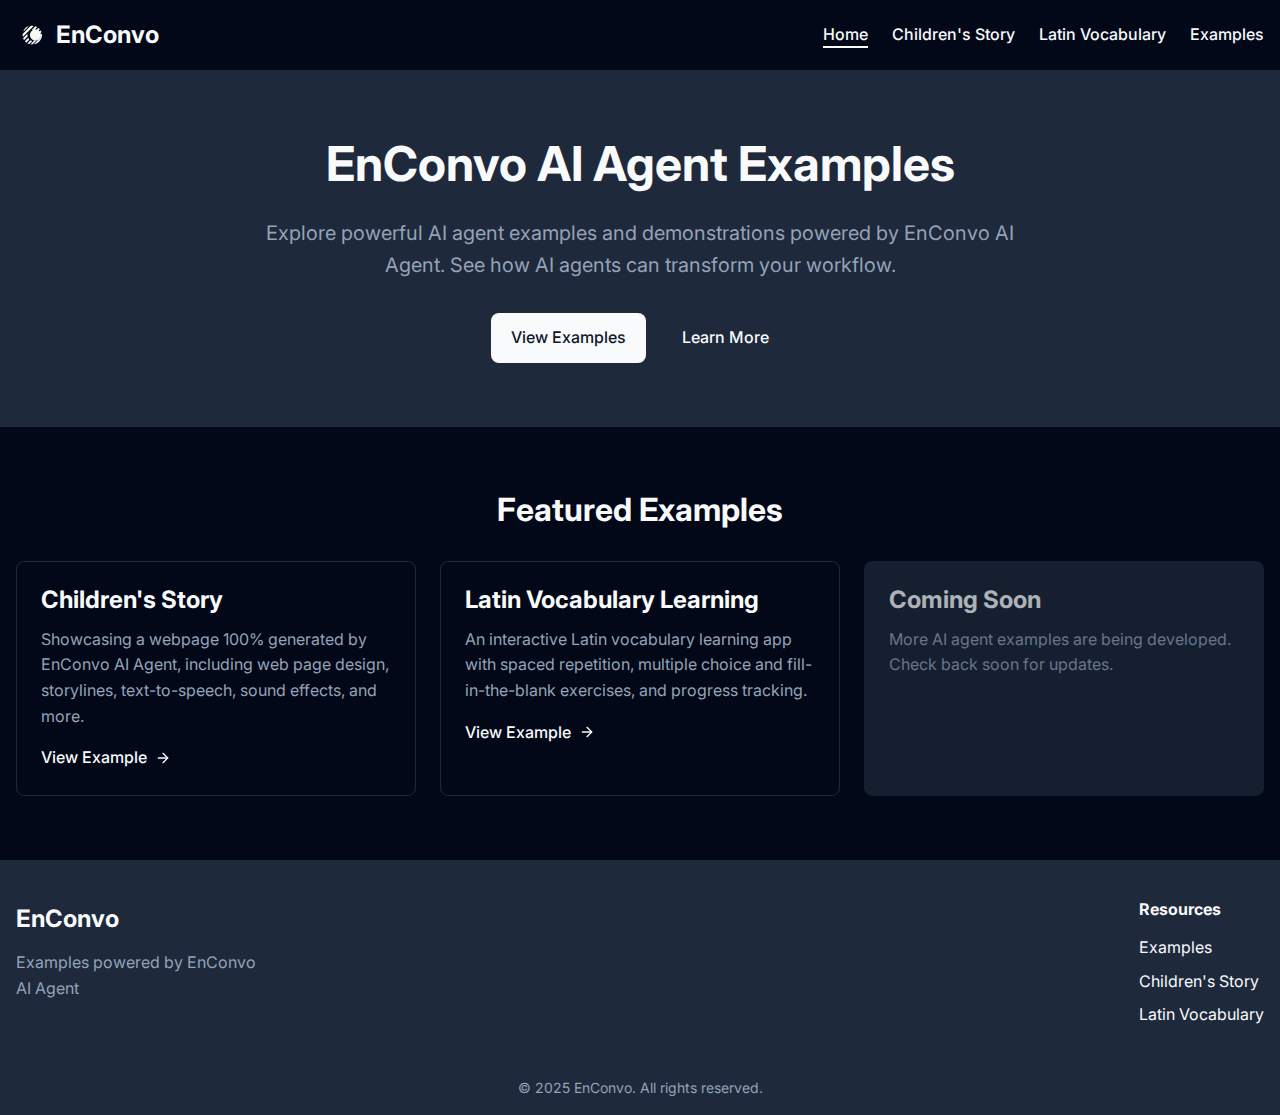
<file: index.html>
<!DOCTYPE html>
<html lang="en">
<head>
    <meta charset="UTF-8">
    <meta name="viewport" content="width=device-width, initial-scale=1.0">
    <title>EnConvo AI Agent Examples</title>
    <meta name="description" content="Explore examples of EnConvo AI Agents and their capabilities">
    <link rel="stylesheet" href="./css/main.css">
    <link rel="preconnect" href="https://fonts.googleapis.com">
    <link rel="preconnect" href="https://fonts.gstatic.com" crossorigin>
    <link href="https://fonts.googleapis.com/css2?family=Inter:wght@400;500;600;700&display=swap" rel="stylesheet">
</head>
<body>
    <header class="header">
        <div class="container">
            <div class="header-content">
                <a href="/" class="logo">
                    <img src="./icon.png" alt="EnConvo Logo" class="logo-icon">
                    <span class="logo-text">EnConvo</span>
                </a>
                <nav class="nav">
                    <button class="mobile-menu-toggle" aria-label="Toggle menu">
                        <span class="hamburger"></span>
                    </button>
                    <ul class="nav-list">
                        <li class="nav-item"><a href="/" class="nav-link active">Home</a></li>
                        <li class="nav-item"><a href="ORT/index.html" class="nav-link">Children's Story</a></li>
                        <li class="nav-item"><a href="Latin-Vocab-Shadcn/public/index.html" class="nav-link">Latin Vocabulary</a></li>
                        <li class="nav-item"><a href="#examples" class="nav-link">Examples</a></li>
                    </ul>
                </nav>
            </div>
        </div>
    </header>

    <main>
        <section class="hero">
            <div class="container">
                <div class="hero-content">
                    <h1 class="hero-title">EnConvo AI Agent Examples</h1>
                    <p class="hero-description">
                        Explore powerful AI agent examples and demonstrations powered by EnConvo AI Agent.
                        See how AI agents can transform your workflow.
                    </p>
                    <div class="hero-buttons">
                        <a href="#examples" class="button primary">View Examples</a>
                        <a href="https://enconvo.com" class="button secondary">Learn More</a>
                    </div>
                </div>
            </div>
        </section>

        <section id="examples" class="examples">
            <div class="container">
                <h2 class="section-title">Featured Examples</h2>
                <div class="examples-grid">
                    <div class="example-card">
                        <div class="example-card-content">
                            <h3 class="example-title">Children's Story</h3>
                            <p class="example-description">
                                Showcasing a webpage 100% generated by EnConvo AI Agent, including web page design, storylines, text-to-speech, sound effects, and more.
                            </p>
                            <a href="ORT/index.html" class="example-link">
                                View Example
                                <svg xmlns="http://www.w3.org/2000/svg" width="16" height="16" viewBox="0 0 24 24" fill="none" stroke="currentColor" stroke-width="2" stroke-linecap="round" stroke-linejoin="round"><line x1="5" y1="12" x2="19" y2="12"></line><polyline points="12 5 19 12 12 19"></polyline></svg>
                            </a>
                        </div>
                    </div>
                    <!-- Placeholder for future examples -->
                    <div class="example-card">
                        <div class="example-card-content">
                            <h3 class="example-title">Latin Vocabulary Learning</h3>
                            <p class="example-description">
                                An interactive Latin vocabulary learning app with spaced repetition, multiple choice and fill-in-the-blank exercises, and progress tracking.
                            </p>
                            <a href="Latin-Vocab-Shadcn/public/index.html" class="example-link">
                                View Example
                                <svg xmlns="http://www.w3.org/2000/svg" width="16" height="16" viewBox="0 0 24 24" fill="none" stroke="currentColor" stroke-width="2" stroke-linecap="round" stroke-linejoin="round"><line x1="5" y1="12" x2="19" y2="12"></line><polyline points="12 5 19 12 12 19"></polyline></svg>
                            </a>
                        </div>
                    </div>
                    <div class="example-card coming-soon">
                        <div class="example-card-content">
                            <h3 class="example-title">Coming Soon</h3>
                            <p class="example-description">
                                More AI agent examples are being developed. Check back soon for updates.
                            </p>
                        </div>
                    </div>
                </div>
            </div>
        </section>
    </main>

    <footer class="footer">
        <div class="container">
            <div class="footer-content">
                <div class="footer-brand">
                    <a href="https://enconvo.com" class="footer-logo">
                        <span class="logo-text">EnConvo</span>
                    </a>
                    <p class="footer-description">
                        Examples powered by EnConvo AI Agent
                    </p>
                </div>
                <div class="footer-links">
                    <div class="footer-links-group">
                        <h4 class="footer-links-title">Resources</h4>
                        <ul class="footer-links-list">
                            <li><a href="#examples">Examples</a></li>
                            <li><a href="ORT/index.html">Children's Story</a></li>
                            <li><a href="Latin-Vocab-Shadcn/public/index.html">Latin Vocabulary</a></li>
                        </ul>
                    </div>
                </div>
            </div>
            <div class="footer-bottom">
                <p class="copyright">© 2025 EnConvo. All rights reserved.</p>
            </div>
        </div>
    </footer>

    <script src="./js/main.js"></script>
</body>
</html>
</file>
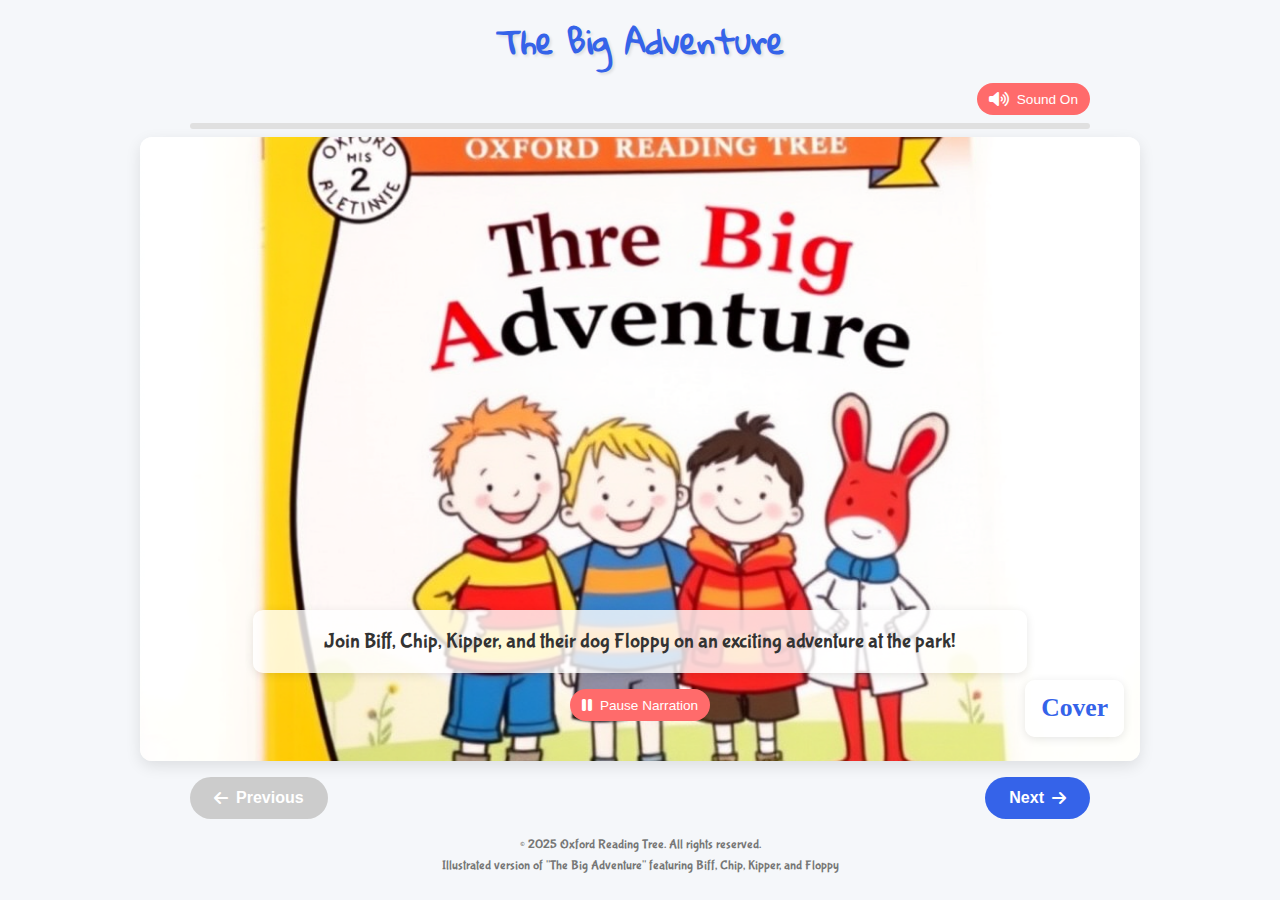
<file: ORT/index.html>
<!DOCTYPE html>
<html lang="en">
<head>
    <meta charset="UTF-8">
    <meta name="viewport" content="width=device-width, initial-scale=1.0">
    <meta name="description" content="An interactive storybook from Oxford Reading Tree featuring Biff, Chip, Kipper, and Floppy in 'The Big Adventure'">
    <meta name="keywords" content="Oxford Reading Tree, children's book, Biff, Chip, Kipper, Floppy, interactive story">
    <meta name="author" content="Oxford Reading Tree">
    
    <title>The Big Adventure | Oxford Reading Tree</title>
    
    <!-- Favicon -->
    <link rel="icon" href="favicon.ico" type="image/x-icon">
    
    <!-- Google Fonts -->
    <link rel="preconnect" href="https://fonts.googleapis.com">
    <link rel="preconnect" href="https://fonts.gstatic.com" crossorigin>
    <link href="https://fonts.googleapis.com/css2?family=Bubblegum+Sans&family=Schoolbell&family=Gloria+Hallelujah&display=swap" rel="stylesheet">
    
    <!-- Font Awesome -->
    <link rel="stylesheet" href="https://cdnjs.cloudflare.com/ajax/libs/font-awesome/6.0.0/css/all.min.css">
    
    <!-- Custom CSS -->
    <link rel="stylesheet" href="assets/css/styles.css">
</head>
<body>
    <div class="container">
        <header>
            <h1 class="title">The Big Adventure</h1>
        </header>
        
        <div class="sound-controls">
            <button class="audio-button mute-toggle" data-status="unmuted">
                <i class="fas fa-volume-up"></i> Sound On
            </button>
        </div>
        
        <div class="progress-container">
            <div class="progress-bar" id="progressBar"></div>
        </div>
        
        <main class="book">
            <!-- Cover Page -->
            <div class="page active" id="page-cover">
                <img src="assets/images/cover.png" alt="Cover - Biff, Chip and Kipper" class="story-image">
                <div class="overlay-content">
                    <p class="story-text">Join Biff, Chip, Kipper, and their dog Floppy on an exciting adventure at the park!</p>
                    <div class="audio-controls">
                        <button class="audio-button play-narration" data-audio="cover_narration">
                            <i class="fas fa-play"></i> Play Narration
                        </button>
                    </div>
                </div>
                <h2 class="subtitle">Cover</h2>
            </div>

            <!-- Page 1 -->
            <div class="page" id="page-1">
                <img src="assets/images/page1_toys.png" alt="Children playing with toys" class="story-image">
                <div class="overlay-content">
                    <p class="story-text">Biff, Chip, and Kipper were playing with their toys in the garden. They had blocks, cars, and other fun toys.</p>
                    <div class="audio-controls">
                        <button class="audio-button play-narration" data-audio="page1_narration">
                            <i class="fas fa-play"></i> Play Narration
                        </button>
                        <button class="audio-button play-sound" data-audio="toys_sound_effect">
                            <i class="fas fa-volume-up"></i> Toy Sounds
                        </button>
                    </div>
                </div>
                <h2 class="subtitle">Page 1</h2>
            </div>

            <!-- Page 2 -->
            <div class="page" id="page-2">
                <img src="assets/images/page2_walking.png" alt="Walking to the park with Floppy" class="story-image">
                <div class="overlay-content">
                    <p class="story-text">"Let's go to the park," said Mom. "We can take Floppy with us." The children walked to the park with their dog Floppy.</p>
                    <div class="audio-controls">
                        <button class="audio-button play-narration" data-audio="page2_narration">
                            <i class="fas fa-play"></i> Play Narration
                        </button>
                        <button class="audio-button play-sound" data-audio="walking_sound_effect">
                            <i class="fas fa-volume-up"></i> Walking Sounds
                        </button>
                    </div>
                </div>
                <h2 class="subtitle">Page 2</h2>
            </div>

            <!-- Page 3 -->
            <div class="page" id="page-3">
                <img src="assets/images/page3_ball.png" alt="Kipper finding a ball" class="story-image">
                <div class="overlay-content">
                    <p class="story-text">"Look!" said Kipper. "I found a ball." The children played catch with the red ball. Floppy watched them play.</p>
                    <div class="audio-controls">
                        <button class="audio-button play-narration" data-audio="page3_narration">
                            <i class="fas fa-play"></i> Play Narration
                        </button>
                        <button class="audio-button play-sound" data-audio="ball_bouncing_sound_effect">
                            <i class="fas fa-volume-up"></i> Ball Sounds
                        </button>
                    </div>
                </div>
                <h2 class="subtitle">Page 3</h2>
            </div>

            <!-- Page 4 -->
            <div class="page" id="page-4">
                <img src="assets/images/page4_ball_in_pond.png" alt="Ball in the pond" class="story-image">
                <div class="overlay-content">
                    <p class="story-text">Oh no! The ball went too far and landed in the pond. "What will we do now?" asked Biff. They all looked at the ball floating on the water.</p>
                    <div class="audio-controls">
                        <button class="audio-button play-narration" data-audio="page4_narration">
                            <i class="fas fa-play"></i> Play Narration
                        </button>
                        <button class="audio-button play-sound" data-audio="pond_splash_sound_effect">
                            <i class="fas fa-volume-up"></i> Splash Sound
                        </button>
                    </div>
                </div>
                <h2 class="subtitle">Page 4</h2>
            </div>

            <!-- Page 5 -->
            <div class="page" id="page-5">
                <img src="assets/images/page5_floppy_jumping.png" alt="Floppy jumping into the pond" class="story-image">
                <div class="overlay-content">
                    <p class="story-text">Suddenly, Floppy ran to the pond. Splash! He jumped into the water. "Floppy is going to get the ball!" shouted Chip.</p>
                    <div class="audio-controls">
                        <button class="audio-button play-narration" data-audio="page5_narration">
                            <i class="fas fa-play"></i> Play Narration
                        </button>
                        <button class="audio-button play-sound" data-audio="pond_splash_sound_effect">
                            <i class="fas fa-volume-up"></i> Splash Sound
                        </button>
                    </div>
                </div>
                <h2 class="subtitle">Page 5</h2>
            </div>

            <!-- Page 6 -->
            <div class="page" id="page-6">
                <img src="assets/images/page6_floppy_retrieving.png" alt="Floppy retrieving the ball" class="story-image">
                <div class="overlay-content">
                    <p class="story-text">Floppy swam to the ball and grabbed it in his mouth. Then he brought it back to the children. "Good dog, Floppy!" they all cheered. What a brave dog!</p>
                    <div class="audio-controls">
                        <button class="audio-button play-narration" data-audio="page6_narration">
                            <i class="fas fa-play"></i> Play Narration
                        </button>
                        <button class="audio-button play-sound" data-audio="happy_children_sound_effect">
                            <i class="fas fa-volume-up"></i> Cheering Sounds
                        </button>
                    </div>
                </div>
                <h2 class="subtitle">Page 6</h2>
            </div>
        </main>

        <div class="nav-buttons">
            <button class="nav-button" id="prevBtn" disabled><i class="fas fa-arrow-left"></i> Previous</button>
            <button class="nav-button" id="nextBtn">Next <i class="fas fa-arrow-right"></i></button>
        </div>

        <footer>
            <p>&copy; 2025 Oxford Reading Tree. All rights reserved.</p>
            <p>Illustrated version of "The Big Adventure" featuring Biff, Chip, Kipper, and Floppy</p>
        </footer>
    </div>

    <!-- Audio Elements -->
    <audio id="cover_narration" src="assets/audio/cover_narration.mp3"></audio>
    <audio id="page1_narration" src="assets/audio/page1_narration.mp3"></audio>
    <audio id="page2_narration" src="assets/audio/page2_narration.mp3"></audio>
    <audio id="page3_narration" src="assets/audio/page3_narration.mp3"></audio>
    <audio id="page4_narration" src="assets/audio/page4_narration.mp3"></audio>
    <audio id="page5_narration" src="assets/audio/page5_narration.mp3"></audio>
    <audio id="page6_narration" src="assets/audio/page6_narration.mp3"></audio>
    
    <audio id="toys_sound_effect" src="assets/audio/toys_sound_effect.mp3"></audio>
    <audio id="walking_sound_effect" src="assets/audio/walking_sound_effect.mp3"></audio>
    <audio id="ball_bouncing_sound_effect" src="assets/audio/ball_bouncing_sound_effect.mp3"></audio>
    <audio id="pond_splash_sound_effect" src="assets/audio/pond_splash_sound_effect.mp3"></audio>
    <audio id="happy_children_sound_effect" src="assets/audio/happy_children_sound_effect.mp3"></audio>

    <!-- Scripts -->
    <script src="assets/js/main.js"></script>
</body>
</html>
</file>
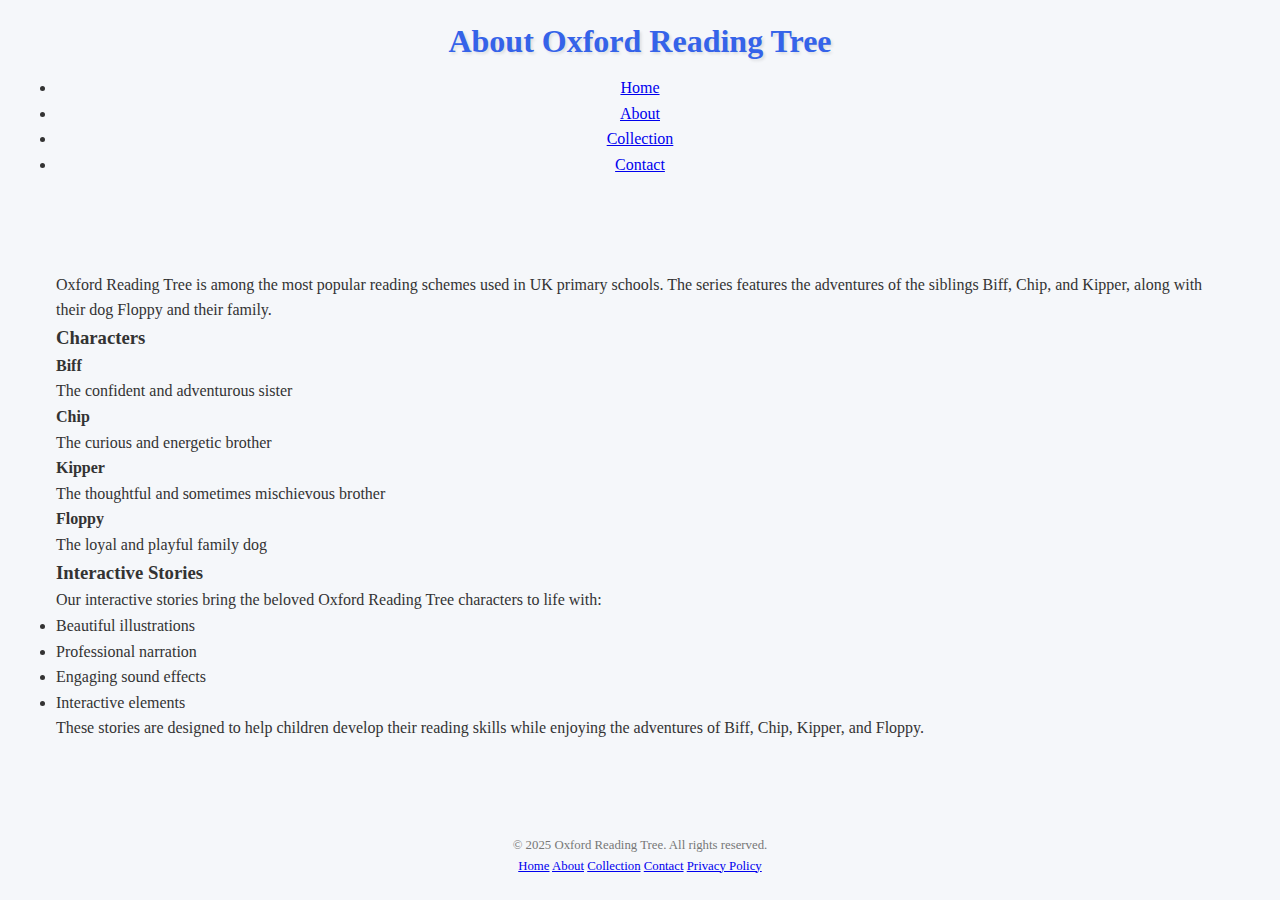
<file: ORT/about.html>
<!DOCTYPE html>
<html lang="en">
<head>
    <meta charset="UTF-8">
    <meta name="viewport" content="width=device-width, initial-scale=1.0">
    <meta name="description" content="About Oxford Reading Tree and the interactive storybook series">
    <meta name="keywords" content="Oxford Reading Tree, children's book, Biff, Chip, Kipper, Floppy, about">
    <meta name="author" content="Oxford Reading Tree">
    
    <title>About | Oxford Reading Tree</title>
    
    <!-- Favicon -->
    <link rel="icon" href="favicon.ico" type="image/x-icon">
    
    <!-- Google Fonts -->
    <link rel="preconnect" href="https://fonts.googleapis.com">
    <link rel="preconnect" href="https://fonts.gstatic.com" crossorigin>
    <link href="https://fonts.googleapis.com/css2?family=Open+Sans:wght@400;600;700&display=swap" rel="stylesheet">
    
    <!-- Font Awesome -->
    <link rel="stylesheet" href="https://cdnjs.cloudflare.com/ajax/libs/font-awesome/6.0.0/css/all.min.css">
    
    <!-- Custom CSS -->
    <link rel="stylesheet" href="assets/css/styles.css">
</head>
<body>
    <div class="container">
        <header>
            <h1 class="title">About Oxford Reading Tree</h1>
            <nav class="main-nav">
                <ul>
                    <li><a href="index.html">Home</a></li>
                    <li><a href="about.html" class="active">About</a></li>
                    <li><a href="collection.html">Collection</a></li>
                    <li><a href="contact.html">Contact</a></li>
                </ul>
            </nav>
        </header>
        
        <main class="content">
            <section class="about-section">
                <p>Oxford Reading Tree is among the most popular reading schemes used in UK primary schools. The series features the adventures of the siblings Biff, Chip, and Kipper, along with their dog Floppy and their family.</p>
                
                <h3>Characters</h3>
                <div class="character-info">
                    <div class="character">
                        <h4>Biff</h4>
                        <p>The confident and adventurous sister</p>
                    </div>
                    <div class="character">
                        <h4>Chip</h4>
                        <p>The curious and energetic brother</p>
                    </div>
                    <div class="character">
                        <h4>Kipper</h4>
                        <p>The thoughtful and sometimes mischievous brother</p>
                    </div>
                    <div class="character">
                        <h4>Floppy</h4>
                        <p>The loyal and playful family dog</p>
                    </div>
                </div>
                
                <h3>Interactive Stories</h3>
                <p>Our interactive stories bring the beloved Oxford Reading Tree characters to life with:</p>
                <ul>
                    <li>Beautiful illustrations</li>
                    <li>Professional narration</li>
                    <li>Engaging sound effects</li>
                    <li>Interactive elements</li>
                </ul>
                
                <p>These stories are designed to help children develop their reading skills while enjoying the adventures of Biff, Chip, Kipper, and Floppy.</p>
            </section>
        </main>

        <footer>
            <p>&copy; 2025 Oxford Reading Tree. All rights reserved.</p>
            <div class="footer-links">
                <a href="index.html">Home</a>
                <a href="about.html">About</a>
                <a href="collection.html">Collection</a>
                <a href="contact.html">Contact</a>
                <a href="privacy.html">Privacy Policy</a>
            </div>
        </footer>
    </div>

    <!-- Scripts -->
    <script src="assets/js/main.js"></script>
</body>
</html>
</file>
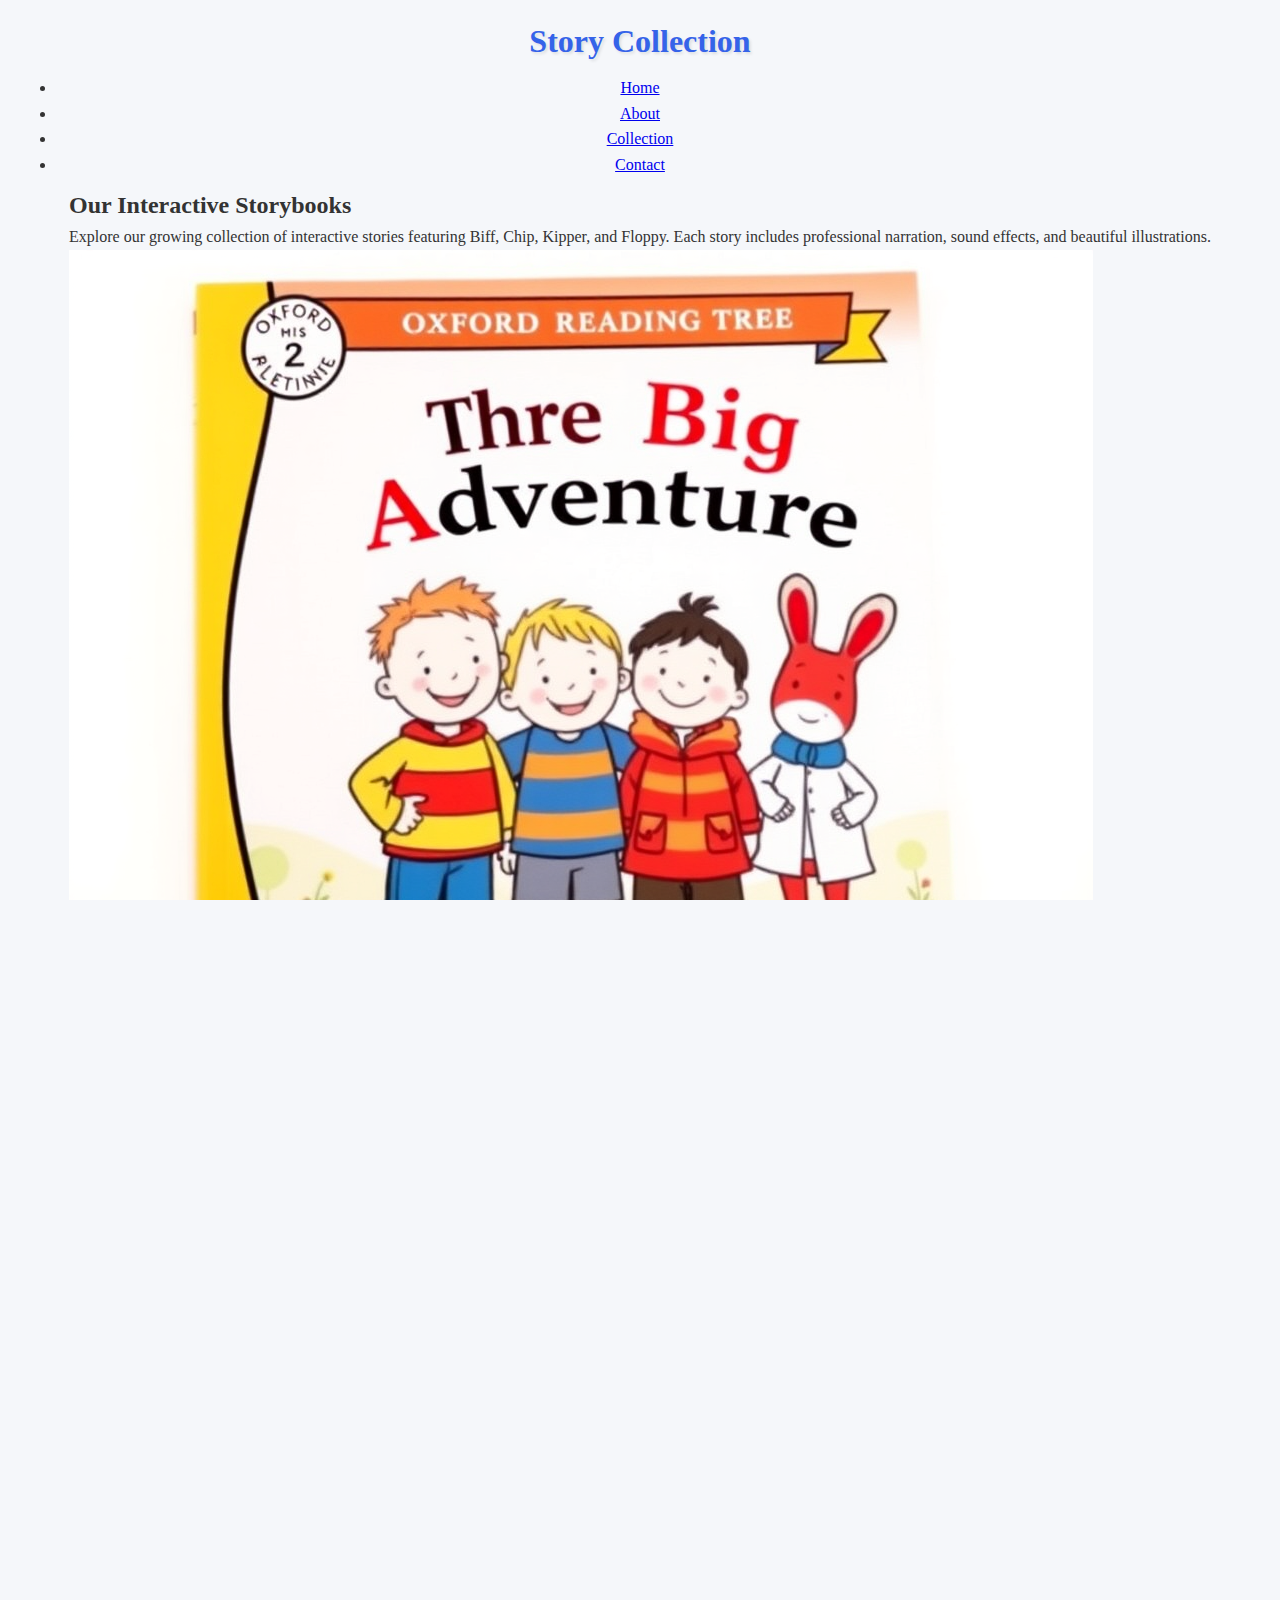
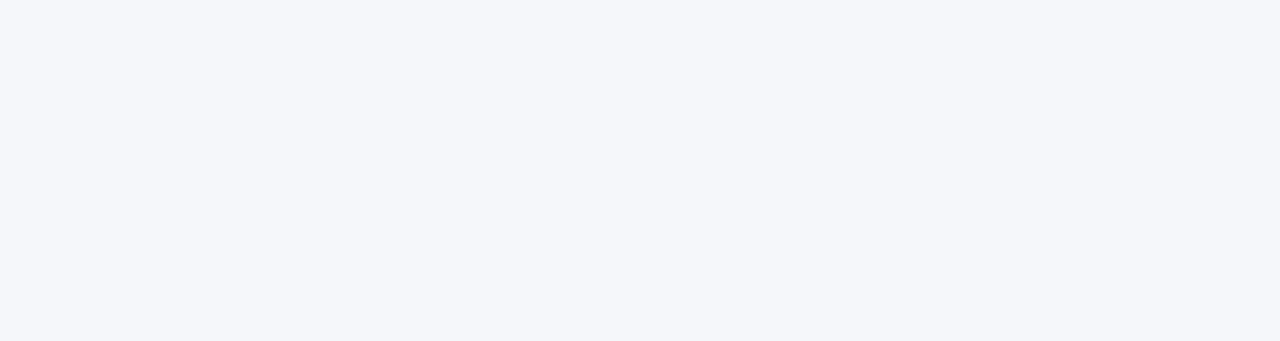
<file: ORT/collection.html>
<!DOCTYPE html>
<html lang="en">
<head>
    <meta charset="UTF-8">
    <meta name="viewport" content="width=device-width, initial-scale=1.0">
    <meta name="description" content="Collection of Oxford Reading Tree interactive stories">
    <meta name="keywords" content="Oxford Reading Tree, children's book, Biff, Chip, Kipper, Floppy, collection, stories">
    <meta name="author" content="Oxford Reading Tree">
    
    <title>Story Collection | Oxford Reading Tree</title>
    
    <!-- Favicon -->
    <link rel="icon" href="favicon.ico" type="image/x-icon">
    
    <!-- Google Fonts -->
    <link rel="preconnect" href="https://fonts.googleapis.com">
    <link rel="preconnect" href="https://fonts.gstatic.com" crossorigin>
    <link href="https://fonts.googleapis.com/css2?family=Open+Sans:wght@400;600;700&display=swap" rel="stylesheet">
    
    <!-- Font Awesome -->
    <link rel="stylesheet" href="https://cdnjs.cloudflare.com/ajax/libs/font-awesome/6.0.0/css/all.min.css">
    
    <!-- Custom CSS -->
    <link rel="stylesheet" href="assets/css/styles.css">
</head>
<body>
    <div class="container">
        <header>
            <h1 class="title">Story Collection</h1>
            <nav class="main-nav">
                <ul>
                    <li><a href="index.html">Home</a></li>
                    <li><a href="about.html">About</a></li>
                    <li><a href="collection.html" class="active">Collection</a></li>
                    <li><a href="contact.html">Contact</a></li>
                </ul>
            </nav>
        </header>
        
        <main class="content">
            <section class="collection-intro">
                <h2>Our Interactive Storybooks</h2>
                <p>Explore our growing collection of interactive stories featuring Biff, Chip, Kipper, and Floppy. Each story includes professional narration, sound effects, and beautiful illustrations.</p>
            </section>
            
            <section class="story-collection">
                <div class="story-card">
                    <img src="assets/images/cover.png" alt="The Big Adventure" class="story-thumbnail">
                    <div class="story-details">
                        <h3>The Big Adventure</h3>
                        <p>Join Biff, Chip, Kipper, and Floppy on an exciting adventure at the park!</p>
                        <a href="index.html" class="story-link">Read Story <i class="fas fa-arrow-right"></i></a>
                    </div>
                </div>
                
                <div class="story-card coming-soon">
                    <div class="coming-soon-overlay">
                        <span>Coming Soon</span>
                    </div>
                    <img src="assets/images/placeholder.svg" alt="Coming Soon" class="story-thumbnail">
                    <div class="story-details">
                        <h3>The Magic Key</h3>
                        <p>The children discover a mysterious key that leads to magical adventures.</p>
                    </div>
                </div>
                
                <div class="story-card coming-soon">
                    <div class="coming-soon-overlay">
                        <span>Coming Soon</span>
                    </div>
                    <img src="assets/images/placeholder.svg" alt="Coming Soon" class="story-thumbnail">
                    <div class="story-details">
                        <h3>The New Puppy</h3>
                        <p>A story about when Floppy first joined the family as a small puppy.</p>
                    </div>
                </div>
            </section>
        </main>

        <footer>
            <p>&copy; 2025 Oxford Reading Tree. All rights reserved.</p>
            <div class="footer-links">
                <a href="index.html">Home</a>
                <a href="about.html">About</a>
                <a href="collection.html">Collection</a>
                <a href="contact.html">Contact</a>
                <a href="privacy.html">Privacy Policy</a>
            </div>
        </footer>
    </div>

    <!-- Scripts -->
    <script src="assets/js/main.js"></script>
</body>
</html>
</file>
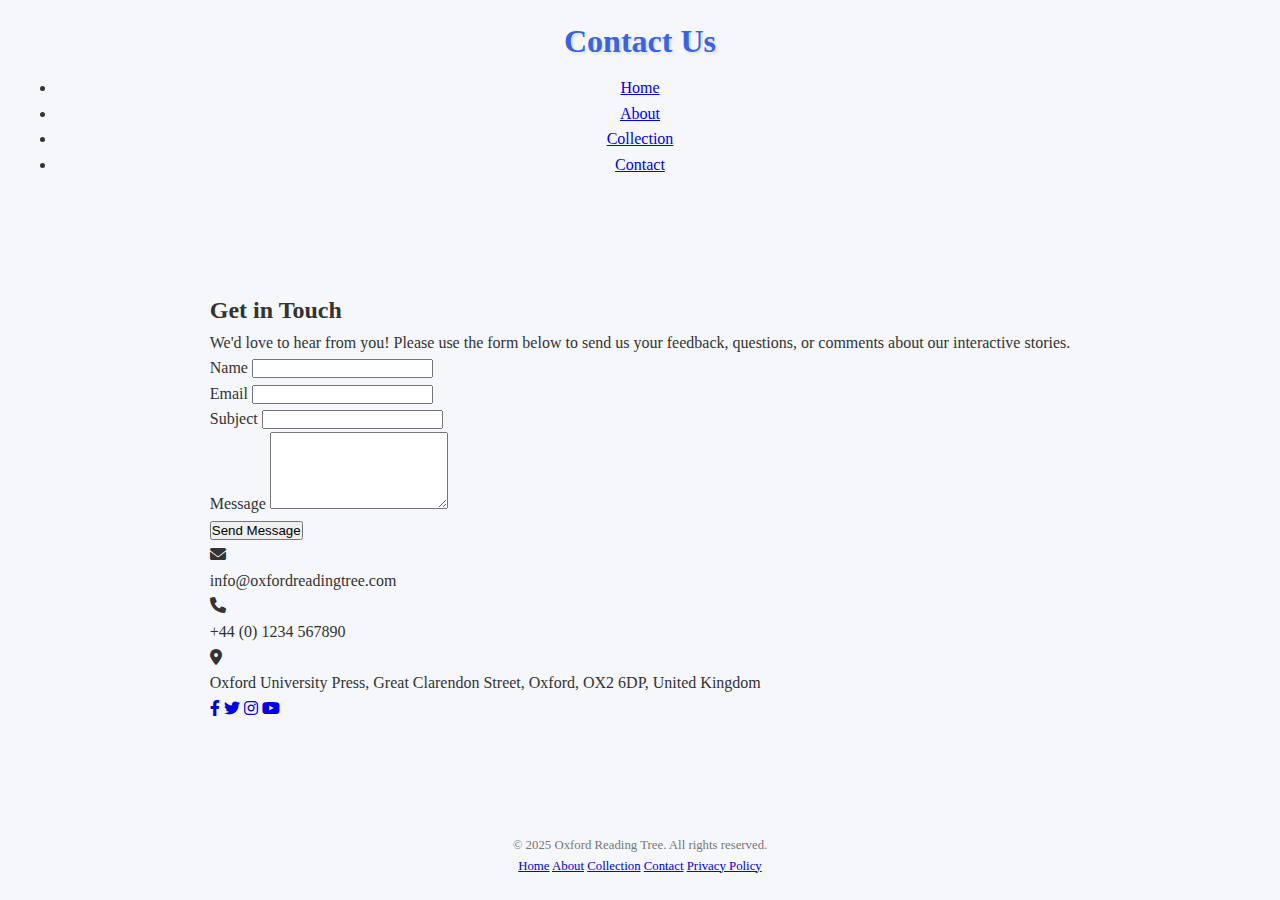
<file: ORT/contact.html>
<!DOCTYPE html>
<html lang="en">
<head>
    <meta charset="UTF-8">
    <meta name="viewport" content="width=device-width, initial-scale=1.0">
    <meta name="description" content="Contact Oxford Reading Tree for inquiries about interactive stories">
    <meta name="keywords" content="Oxford Reading Tree, contact, feedback, support">
    <meta name="author" content="Oxford Reading Tree">
    
    <title>Contact Us | Oxford Reading Tree</title>
    
    <!-- Favicon -->
    <link rel="icon" href="favicon.ico" type="image/x-icon">
    
    <!-- Google Fonts -->
    <link rel="preconnect" href="https://fonts.googleapis.com">
    <link rel="preconnect" href="https://fonts.gstatic.com" crossorigin>
    <link href="https://fonts.googleapis.com/css2?family=Open+Sans:wght@400;600;700&display=swap" rel="stylesheet">
    
    <!-- Font Awesome -->
    <link rel="stylesheet" href="https://cdnjs.cloudflare.com/ajax/libs/font-awesome/6.0.0/css/all.min.css">
    
    <!-- Custom CSS -->
    <link rel="stylesheet" href="assets/css/styles.css">
</head>
<body>
    <div class="container">
        <header>
            <h1 class="title">Contact Us</h1>
            <nav class="main-nav">
                <ul>
                    <li><a href="index.html">Home</a></li>
                    <li><a href="about.html">About</a></li>
                    <li><a href="collection.html">Collection</a></li>
                    <li><a href="contact.html" class="active">Contact</a></li>
                </ul>
            </nav>
        </header>
        
        <main class="content">
            <section class="contact-section">
                <h2>Get in Touch</h2>
                <p>We'd love to hear from you! Please use the form below to send us your feedback, questions, or comments about our interactive stories.</p>
                
                <div class="contact-container">
                    <div class="contact-form">
                        <form id="contactForm" action="#" method="post">
                            <div class="form-group">
                                <label for="name">Name</label>
                                <input type="text" id="name" name="name" required>
                            </div>
                            
                            <div class="form-group">
                                <label for="email">Email</label>
                                <input type="email" id="email" name="email" required>
                            </div>
                            
                            <div class="form-group">
                                <label for="subject">Subject</label>
                                <input type="text" id="subject" name="subject" required>
                            </div>
                            
                            <div class="form-group">
                                <label for="message">Message</label>
                                <textarea id="message" name="message" rows="5" required></textarea>
                            </div>
                            
                            <button type="submit" class="submit-btn">Send Message</button>
                        </form>
                    </div>
                    
                    <div class="contact-info">
                        <div class="info-item">
                            <i class="fas fa-envelope"></i>
                            <p>info@oxfordreadingtree.com</p>
                        </div>
                        
                        <div class="info-item">
                            <i class="fas fa-phone"></i>
                            <p>+44 (0) 1234 567890</p>
                        </div>
                        
                        <div class="info-item">
                            <i class="fas fa-map-marker-alt"></i>
                            <p>Oxford University Press, Great Clarendon Street, Oxford, OX2 6DP, United Kingdom</p>
                        </div>
                        
                        <div class="social-links">
                            <a href="#" aria-label="Facebook"><i class="fab fa-facebook-f"></i></a>
                            <a href="#" aria-label="Twitter"><i class="fab fa-twitter"></i></a>
                            <a href="#" aria-label="Instagram"><i class="fab fa-instagram"></i></a>
                            <a href="#" aria-label="YouTube"><i class="fab fa-youtube"></i></a>
                        </div>
                    </div>
                </div>
            </section>
        </main>

        <footer>
            <p>&copy; 2025 Oxford Reading Tree. All rights reserved.</p>
            <div class="footer-links">
                <a href="index.html">Home</a>
                <a href="about.html">About</a>
                <a href="collection.html">Collection</a>
                <a href="contact.html">Contact</a>
                <a href="privacy.html">Privacy Policy</a>
            </div>
        </footer>
    </div>

    <!-- Scripts -->
    <script src="assets/js/main.js"></script>
</body>
</html>
</file>
<file: ORT/assets/css/styles.css>
.overlay-content {
  position: absolute;
  bottom: 2rem;
  left: 0;
  right: 0;
  z-index: 10;
  display: flex;
  flex-direction: column;
  align-items: center;
  justify-content: center;
  padding: 0 1rem;
}

html, body {
  margin: 0;
  padding: 0;
  height: 100%;
  overflow: hidden;
}

/* Global Sound Controls */
.sound-controls {
  width: 100%;
  max-width: 900px;
  display: flex;
  justify-content: flex-end;
  margin-bottom: 0.5rem;
}

/**
 * Oxford Reading Tree - Interactive Story
 * Main Stylesheet
 */

/* Reset and Base Styles */
*, *::before, *::after {
  margin: 0;
  padding: 0;
  box-sizing: border-box;
}

:root {
  --primary-color: #3563E9;
  --secondary-color: #FF6B6B;
  --text-color: #333333;
  --light-gray: #F5F7FA;
  --white: #FFFFFF;
  --shadow: 0 5px 15px rgba(0, 0, 0, 0.1);
  --transition: all 0.3s ease;
}

body {
  font-family: 'Bubblegum Sans', 'Comic Sans MS', 'Marker Felt', cursive;
  background-color: var(--light-gray);
  color: var(--text-color);
  line-height: 1.6;
  height: 100vh;
  overflow: hidden;
}

.container {
  max-width: 1200px;
  margin: 0 auto;
  padding: 1rem;
  height: 100vh;
  display: flex;
  flex-direction: column;
  align-items: center;
  justify-content: space-between;
}

/* Header Styles */
header {
  width: 100%;
  text-align: center;
  margin-bottom: 0.5rem;
}

.title {
  font-family: 'Gloria Hallelujah', cursive;
  font-size: 2rem;
  color: var(--primary-color);
  margin-bottom: 0.5rem;
  font-weight: 700;
  text-shadow: 2px 2px 3px rgba(0, 0, 0, 0.1);
}

.subtitle {
  font-family: 'Schoolbell', cursive;
  font-size: 1.4rem;
  color: var(--primary-color);
  margin-bottom: 0.5rem;
  font-weight: 600;
  position: absolute;
  bottom: 1rem;
  right: 1rem;
  background-color: rgba(255, 255, 255, 0.8);
  padding: 0.5rem 1rem;
  border-radius: 10px;
  box-shadow: 0 2px 10px rgba(0, 0, 0, 0.1);
}

/* Book Layout */
.book {
  background-color: var(--white);
  border-radius: 12px;
  box-shadow: var(--shadow);
  width: 100%;
  max-width: 900px;
  overflow: hidden;
  position: relative;
  margin-bottom: 0.5rem;
  flex: 1;
  display: flex;
  flex-direction: column;
}

.page {
  display: none;
  padding: 0;
  text-align: center;
  flex: 1;
  overflow: hidden;
  position: relative;
}

.page.active {
  display: flex;
  flex-direction: column;
  animation: fadeIn 0.5s ease-in-out;
  position: relative;
}

.story-text {
  font-size: 1.2rem;
  margin: 0.5rem 0;
  line-height: 1.5;
  text-align: center;
  width: 90%;
  margin-left: auto;
  margin-right: auto;
  background-color: rgba(255, 255, 255, 0.8);
  padding: 1rem;
  border-radius: 10px;
  box-shadow: 0 2px 10px rgba(0, 0, 0, 0.1);
  font-family: 'Bubblegum Sans', 'Comic Sans MS', cursive;
}

/* Images */
.story-image {
  max-width: 100%;
  height: 65vh;
  width: 100%;
  border-radius: 8px;
  margin: 0;
  box-shadow: 0 3px 8px rgba(0, 0, 0, 0.2);
  transition: transform 0.3s ease;
  object-fit: cover;
  position: relative;
}

.story-image:hover {
  transform: scale(1.02);
}

/* Navigation */
.nav-buttons {
  display: flex;
  justify-content: space-between;
  width: 100%;
  max-width: 900px;
  margin-top: 0.5rem;
  margin-bottom: 0.5rem;
}

.nav-button {
  padding: 0.75rem 1.5rem;
  background-color: var(--primary-color);
  color: var(--white);
  border: none;
  border-radius: 30px;
  font-size: 1rem;
  font-weight: 600;
  cursor: pointer;
  transition: var(--transition);
  display: flex;
  align-items: center;
  gap: 0.5rem;
}

.nav-button:hover {
  background-color: #2a4fc3;
  transform: translateY(-2px);
}

.nav-button:disabled {
  background-color: #cccccc;
  cursor: not-allowed;
  transform: none;
}

/* Audio Controls */
.audio-controls {
  display: flex;
  align-items: center;
  justify-content: center;
  margin: 0.5rem 0;
  flex-wrap: wrap;
  gap: 0.5rem;
}

.audio-button {
  padding: 0.5rem 0.75rem;
  background-color: var(--secondary-color);
  color: var(--white);
  border: none;
  border-radius: 20px;
  font-size: 0.85rem;
  font-weight: 500;
  cursor: pointer;
  transition: var(--transition);
  display: flex;
  align-items: center;
  gap: 0.5rem;
}

.audio-button i {
  font-size: 1rem;
}

.audio-button:hover {
  background-color: #ff5252;
  transform: translateY(-2px);
}

/* Progress bar */
.progress-container {
  width: 100%;
  max-width: 900px;
  background-color: #e0e0e0;
  border-radius: 10px;
  margin-bottom: 0.5rem;
  height: 6px;
  overflow: hidden;
}

.progress-bar {
  height: 100%;
  background-color: var(--primary-color);
  border-radius: 10px;
  transition: width 0.3s ease;
}

/* Footer */
footer {
  width: 100%;
  text-align: center;
  padding: 0.5rem 0;
  font-size: 0.8rem;
  color: #777;
}

/* Animation */
@keyframes fadeIn {
  from {
    opacity: 0;
    transform: translateY(20px);
  }
  to {
    opacity: 1;
    transform: translateY(0);
  }
}

/* Enhanced Responsive Design */
@media screen and (max-width: 992px) {
  .container {
    padding: 0.75rem;
  }
  
  .book, .nav-buttons, .progress-container {
    max-width: 95%;
  }
}

@media screen and (max-width: 768px) {
  .title {
    font-size: 1.5rem;
  }
  
  .subtitle {
    font-size: 1.1rem;
    bottom: 0.75rem;
    right: 0.75rem;
    padding: 0.4rem 0.75rem;
  }
  
  .story-text {
    font-size: 0.95rem;
    width: 95%;
    padding: 0.75rem;
  }
  
  .page {
    padding: 0;
  }
  
  .nav-button {
    padding: 0.5rem 1rem;
    font-size: 0.9rem;
  }
  
  .story-image {
    height: 60vh;
  }

  .overlay-content {
    bottom: 1rem;
  }
}

@media screen and (max-width: 480px) {
  .container {
    padding: 0.5rem;
  }

  .title {
    font-size: 1.3rem;
  }
  
  .subtitle {
    font-size: 0.9rem;
    bottom: 0.5rem;
    right: 0.5rem;
    padding: 0.3rem 0.6rem;
  }
  
  .story-text {
    font-size: 0.9rem;
    line-height: 1.4;
    width: 95%;
    padding: 0.5rem;
  }
  
  .page {
    padding: 0;
  }
  
  .nav-button {
    padding: 0.4rem 0.8rem;
    font-size: 0.8rem;
  }
  
  .audio-button {
    padding: 0.4rem 0.6rem;
    font-size: 0.8rem;
    border-radius: 15px;
  }
  
  .story-image {
    height: 50vh;
  }
  
  footer {
    font-size: 0.7rem;
    margin-bottom: 60px; /* Make room for fixed nav buttons */
  }

  .overlay-content {
    bottom: 0.5rem;
  }
  
  .nav-buttons {
    width: 100%;
    position: fixed;
    bottom: 0;
    left: 0;
    z-index: 100;
    background-color: rgba(255, 255, 255, 0.9);
    padding: 10px;
    display: flex;
    justify-content: space-between;
    box-shadow: 0 -2px 10px rgba(0, 0, 0, 0.1);
  }
}

/* Portrait/Landscape Orientation Adjustments */
@media screen and (max-height: 500px) and (orientation: landscape) {
  .container {
    padding: 0.4rem;
  }
  
  header {
    margin-bottom: 0.2rem;
  }
  
  .title {
    font-size: 1.2rem;
    margin-bottom: 0.2rem;
  }
  
  .subtitle {
    font-size: 0.8rem;
    bottom: 0.3rem;
    right: 0.3rem;
    padding: 0.2rem 0.4rem;
  }
  
  .story-image {
    height: 70vh;
  }
  
  .story-text {
    font-size: 0.85rem;
    margin: 0.3rem 0;
    line-height: 1.3;
    padding: 0.5rem;
  }
  
  .nav-button {
    padding: 0.3rem 0.7rem;
    font-size: 0.8rem;
  }
  
  .audio-controls {
    margin: 0.2rem 0;
  }
  
  footer {
    padding: 0.2rem 0;
    font-size: 0.7rem;
  }
  
  .overlay-content {
    bottom: 0.3rem;
  }
}

/* High-res Tablets and Small Laptops */
@media screen and (min-width: 992px) and (max-width: 1200px) {
  .story-image {
    height: 60vh;
  }
  
  .container {
    max-width: 95%;
  }
}

/* Large Screens */
@media screen and (min-width: 1201px) {
  .book {
    max-width: 1000px;
  }
  
  .story-image {
    height: 70vh;
  }
  
  .story-text {
    font-size: 1.3rem;
    width: 80%;
  }
  
  .subtitle {
    font-size: 1.6rem;
  }
}
</file>
<file: css/main.css>
/* 
 * EnConvo AI Agent Examples - Main Stylesheet
 * Shadcn-inspired design system
 */

/* CSS Reset and Base Styles */
:root {
  /* Shadcn-style color palette - Dark mode by default */
  --background: 222.2 84% 4.9%;
  --foreground: 210 40% 98%;
  
  --card: 222.2 84% 4.9%;
  --card-foreground: 210 40% 98%;
  
  --popover: 222.2 84% 4.9%;
  --popover-foreground: 210 40% 98%;
  
  --primary: 210 40% 98%;
  --primary-foreground: 222.2 47.4% 11.2%;
  
  --secondary: 217.2 32.6% 17.5%;
  --secondary-foreground: 210 40% 98%;
  
  --muted: 217.2 32.6% 17.5%;
  --muted-foreground: 215 20.2% 65.1%;
  
  --accent: 217.2 32.6% 17.5%;
  --accent-foreground: 210 40% 98%;
  
  --destructive: 0 62.8% 30.6%;
  --destructive-foreground: 210 40% 98%;
  
  --border: 217.2 32.6% 17.5%;
  --input: 217.2 32.6% 17.5%;
  --ring: 212.7 26.8% 83.9%;

  --radius: 0.5rem;

  /* Spacing variables */
  --spacing-1: 0.25rem;
  --spacing-2: 0.5rem;
  --spacing-3: 0.75rem;
  --spacing-4: 1rem;
  --spacing-5: 1.25rem;
  --spacing-6: 1.5rem;
  --spacing-8: 2rem;
  --spacing-10: 2.5rem;
  --spacing-12: 3rem;
  --spacing-16: 4rem;
  --spacing-20: 5rem;

  /* Container widths */
  --container-width: 80rem;
}

/* Light mode colors - if needed later */
/* Commenting out for now as we use dark mode by default */
/*
@media (prefers-color-scheme: light) {
  :root {
    --background: 0 0% 100%;
    --foreground: 222.2 84% 4.9%;
    
    --card: 0 0% 100%;
    --card-foreground: 222.2 84% 4.9%;
    
    --popover: 0 0% 100%;
    --popover-foreground: 222.2 84% 4.9%;
    
    --primary: 222.2 47.4% 11.2%;
    --primary-foreground: 210 40% 98%;
    
    --secondary: 210 40% 96.1%;
    --secondary-foreground: 222.2 47.4% 11.2%;
    
    --muted: 210 40% 96.1%;
    --muted-foreground: 215.4 16.3% 46.9%;
    
    --accent: 210 40% 96.1%;
    --accent-foreground: 222.2 47.4% 11.2%;
    
    --destructive: 0 84.2% 60.2%;
    --destructive-foreground: 210 40% 98%;

    --border: 214.3 31.8% 91.4%;
    --input: 214.3 31.8% 91.4%;
    --ring: 222.2 84% 4.9%;
  }
}
*/

/* CSS Reset */
* {
  margin: 0;
  padding: 0;
  box-sizing: border-box;
}

html {
  font-size: 16px;
  scroll-behavior: smooth;
}

body {
  font-family: 'Inter', -apple-system, BlinkMacSystemFont, 'Segoe UI', Roboto, Oxygen, Ubuntu, Cantarell, 'Open Sans', 'Helvetica Neue', sans-serif;
  background-color: hsl(var(--background));
  color: hsl(var(--foreground));
  line-height: 1.6;
  min-height: 100vh;
  display: flex;
  flex-direction: column;
}

img, picture, video, canvas, svg {
  display: block;
  max-width: 100%;
}

a {
  color: inherit;
  text-decoration: none;
}

ul, ol {
  list-style: none;
}

/* Container for layout */
.container {
  width: 100%;
  max-width: var(--container-width);
  margin: 0 auto;
  padding: 0 var(--spacing-4);
}

/* Typography */
h1, h2, h3, h4, h5, h6 {
  font-weight: 700;
  line-height: 1.2;
  margin-bottom: var(--spacing-4);
}

.section-title {
  font-size: 2rem;
  text-align: center;
  margin-bottom: var(--spacing-8);
}

/* Buttons */
.button {
  display: inline-flex;
  align-items: center;
  justify-content: center;
  border-radius: var(--radius);
  font-weight: 500;
  padding: var(--spacing-3) var(--spacing-5);
  transition: all 0.2s ease;
  cursor: pointer;
}

.button.primary {
  background-color: hsl(var(--primary));
  color: hsl(var(--primary-foreground));
}

.button.primary:hover {
  opacity: 0.9;
}

.button.secondary {
  background-color: hsl(var(--secondary));
  color: hsl(var(--secondary-foreground));
}

.button.secondary:hover {
  opacity: 0.9;
}

/* Header and Navigation */
.header {
  padding: var(--spacing-4) 0;
  border-bottom: 1px solid hsl(var(--border));
  position: sticky;
  top: 0;
  background-color: hsl(var(--background));
  z-index: 100;
}

.header-content {
  display: flex;
  align-items: center;
  justify-content: space-between;
}

.logo {
  font-weight: 700;
  font-size: 1.5rem;
  color: hsl(var(--primary));
  display: flex;
  align-items: center;
  gap: var(--spacing-2);
}

.logo-icon {
  width: 32px;
  height: 32px;
}

.nav-list {
  display: flex;
  gap: var(--spacing-6);
}

.nav-link {
  position: relative;
  font-weight: 500;
}

.nav-link:hover, .nav-link.active {
  color: hsl(var(--primary));
}

.nav-link.active::after {
  content: '';
  position: absolute;
  bottom: -4px;
  left: 0;
  width: 100%;
  height: 2px;
  background-color: hsl(var(--primary));
}

.mobile-menu-toggle {
  display: none;
  background: none;
  border: none;
  cursor: pointer;
}

/* Hero Section */
.hero {
  padding: var(--spacing-16) 0;
  background-color: hsl(var(--muted));
}

.hero-content {
  max-width: 800px;
  margin: 0 auto;
  text-align: center;
}

.hero-title {
  font-size: 3rem;
  margin-bottom: var(--spacing-6);
}

.hero-description {
  font-size: 1.25rem;
  margin-bottom: var(--spacing-8);
  color: hsl(var(--muted-foreground));
}

.hero-buttons {
  display: flex;
  gap: var(--spacing-4);
  justify-content: center;
}

/* Examples Section */
.examples {
  padding: var(--spacing-16) 0;
}

.examples-grid {
  display: grid;
  grid-template-columns: repeat(auto-fill, minmax(300px, 1fr));
  gap: var(--spacing-6);
}

.example-card {
  border-radius: var(--radius);
  border: 1px solid hsl(var(--border));
  overflow: hidden;
  transition: transform 0.2s ease, box-shadow 0.2s ease;
}

.example-card:hover {
  transform: translateY(-5px);
  box-shadow: 0 10px 15px -3px rgba(0, 0, 0, 0.1);
}

.example-card-content {
  padding: var(--spacing-6);
}

.example-title {
  font-size: 1.5rem;
  margin-bottom: var(--spacing-3);
}

.example-description {
  color: hsl(var(--muted-foreground));
  margin-bottom: var(--spacing-4);
}

.example-link {
  display: inline-flex;
  align-items: center;
  gap: var(--spacing-2);
  font-weight: 500;
  color: hsl(var(--primary));
}

.example-card.coming-soon {
  background-color: hsl(var(--muted));
  opacity: 0.7;
}

/* Footer */
.footer {
  margin-top: auto;
  background-color: hsl(var(--secondary));
  padding: var(--spacing-10) 0 var(--spacing-4);
}

.footer-content {
  display: flex;
  justify-content: space-between;
  margin-bottom: var(--spacing-8);
}

.footer-brand {
  max-width: 250px;
}

.footer-logo {
  font-weight: 700;
  font-size: 1.5rem;
  margin-bottom: var(--spacing-3);
  display: inline-block;
}

.footer-description {
  color: hsl(var(--muted-foreground));
}

.footer-links {
  display: flex;
  gap: var(--spacing-12);
}

.footer-links-title {
  font-size: 1rem;
  margin-bottom: var(--spacing-4);
}

.footer-links-list {
  display: flex;
  flex-direction: column;
  gap: var(--spacing-2);
}

.footer-links-list a:hover {
  color: hsl(var(--primary));
}

.footer-bottom {
  padding-top: var(--spacing-4);
  border-top: 1px solid hsl(var(--border));
  text-align: center;
}

.copyright {
  color: hsl(var(--muted-foreground));
  font-size: 0.875rem;
}

/* Responsive styles */
@media (max-width: 768px) {
  .hero-title {
    font-size: 2.5rem;
  }
  
  .footer-content {
    flex-direction: column;
    gap: var(--spacing-6);
  }
  
  .mobile-menu-toggle {
    display: flex;
    flex-direction: column;
    justify-content: space-between;
    width: 30px;
    height: 20px;
  }
  
  .hamburger, .hamburger::before, .hamburger::after {
    display: block;
    width: 100%;
    height: 2px;
    background-color: hsl(var(--foreground));
    transition: transform 0.3s ease;
  }
  
  .hamburger::before, .hamburger::after {
    content: '';
    position: absolute;
  }
  
  .hamburger::before {
    transform: translateY(-8px);
  }
  
  .hamburger::after {
    transform: translateY(8px);
  }
  
  .nav-list {
    display: none;
    position: absolute;
    top: 100%;
    left: 0;
    right: 0;
    flex-direction: column;
    background-color: hsl(var(--background));
    padding: var(--spacing-4);
    box-shadow: 0 10px 15px -3px rgba(0, 0, 0, 0.1);
    border-bottom: 1px solid hsl(var(--border));
  }
  
  .nav-list.active {
    display: flex;
  }
  
  .hero-buttons {
    flex-direction: column;
    align-items: center;
  }
}

@media (max-width: 480px) {
  .hero-title {
    font-size: 2rem;
  }
  
  .hero-description {
    font-size: 1rem;
  }
  
  .section-title {
    font-size: 1.75rem;
  }
  
  .examples-grid {
    grid-template-columns: 1fr;
  }
}
</file>
